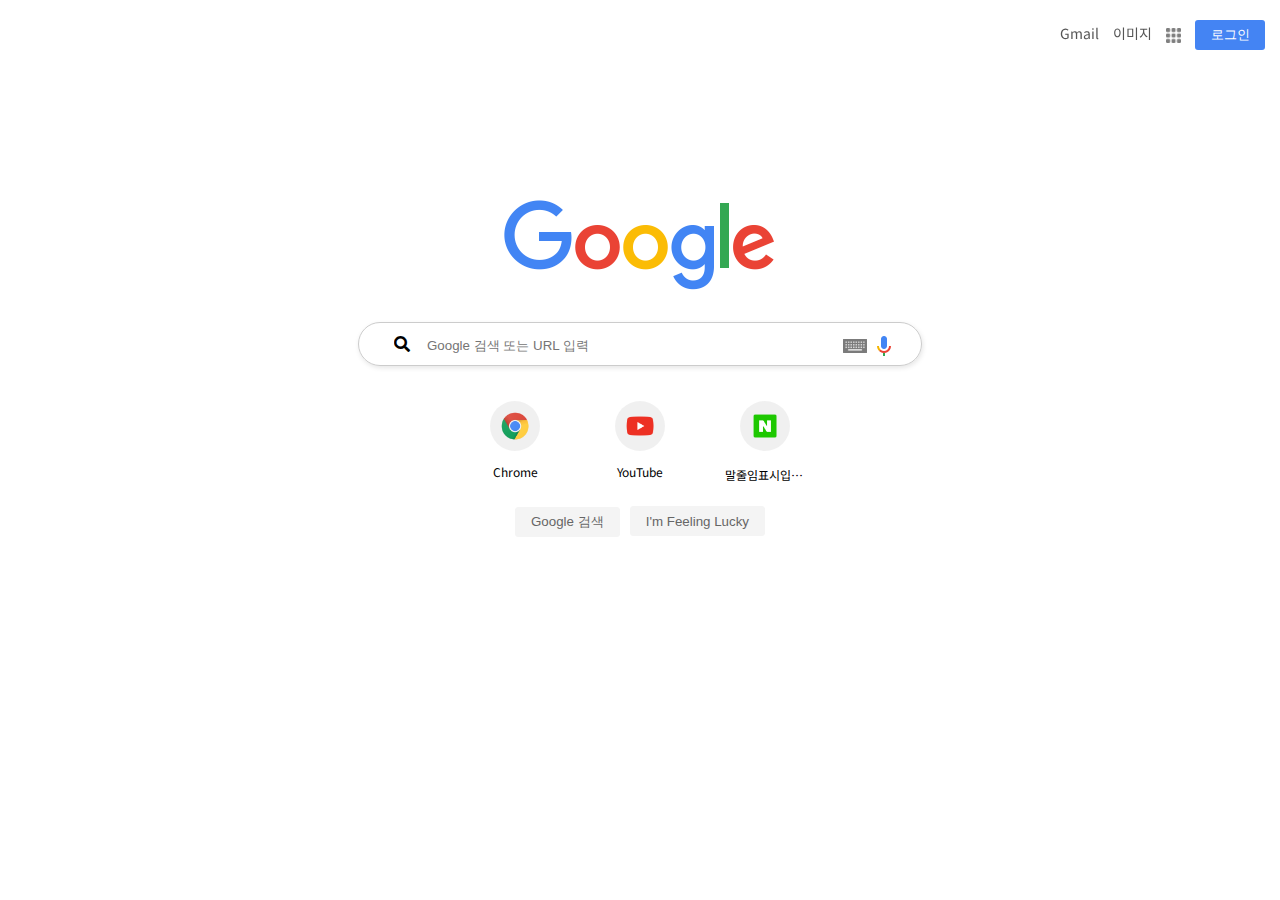
<file: google526/index.html>
<!DOCTYPE html>
<html lang="ko">
  <head>
    <meta charset="UTF-8" />
    <title>Google</title>
    <!-- favicon -->
    <link rel="icon" href="images/googleg_standard_color_128dp.png" />
    <link rel="stylesheet" href="css/reset.css" />
    <link rel="stylesheet" href="css/main.css" />
    <link rel="stylesheet" href="https://cdnjs.cloudflare.com/ajax/libs/font-awesome/5.15.3/css/all.min.css"/>
  </head>
  <body>
    <header>
      <nav>
        <a href="#" id="mail">Gmail</a>
        <a href="#" id="imgs">이미지</a>
        
        <a href="#" id="menu">
          <img src="images/free-icon-font-grid-3917002.png" alt="그리드" />
        <span></span></a>
        <a href="login.html"><button id="login">로그인</button>
        
        </a>
      </nav>
      <main>
        <div class="main_wrap">
          <img src="images/googlelogo_color_272x92dp.png" alt="로고이미지" />
          <div class="search_bar">
            <i class="fas fa-search"></i>
            <input type="text" placeholder="Google 검색 또는 URL 입력" />
            <a href="#">
              <img src="images/tia.png" alt="검색" />
            </a>
            <a href="#">
              <img
                src="images/googlemic_color_24dp.png"
                title="음성인식"
                alt="음성인식"
              />
            </a>
          </div>
          <div class="icon">
            <div class="under-icon">
              <ul class="web">
                  <li>
                    <img class="dote" src="images/dote2.png" alt="">
                      <div class="lo">
                        <img src="images/chorm.png" alt="">
                      </div>
                      <p>Chrome</p>
                  </li>
                  <li>
                    <img class="dote" src="images/dote2.png" alt="">
                      <div class="lo">
                        <img src="images/youtube.png" alt="">
                      </div>
                      <p>YouTube</p>
                  </li>
                  <li>
                    <img class="dote" src="images/dote2.png" alt="">
                      <div class="lo">
                        <img src="images/naver.png" alt="">
                      </div>
                      <span>말줄임표시입니당</span>
                  </li>
              </ul>
            </div>
            </div>
          <button>Google 검색</button>
          <button>I'm Feeling Lucky</button>
        </div>
      </main>
    </header>
  </body>
</html>
</file>
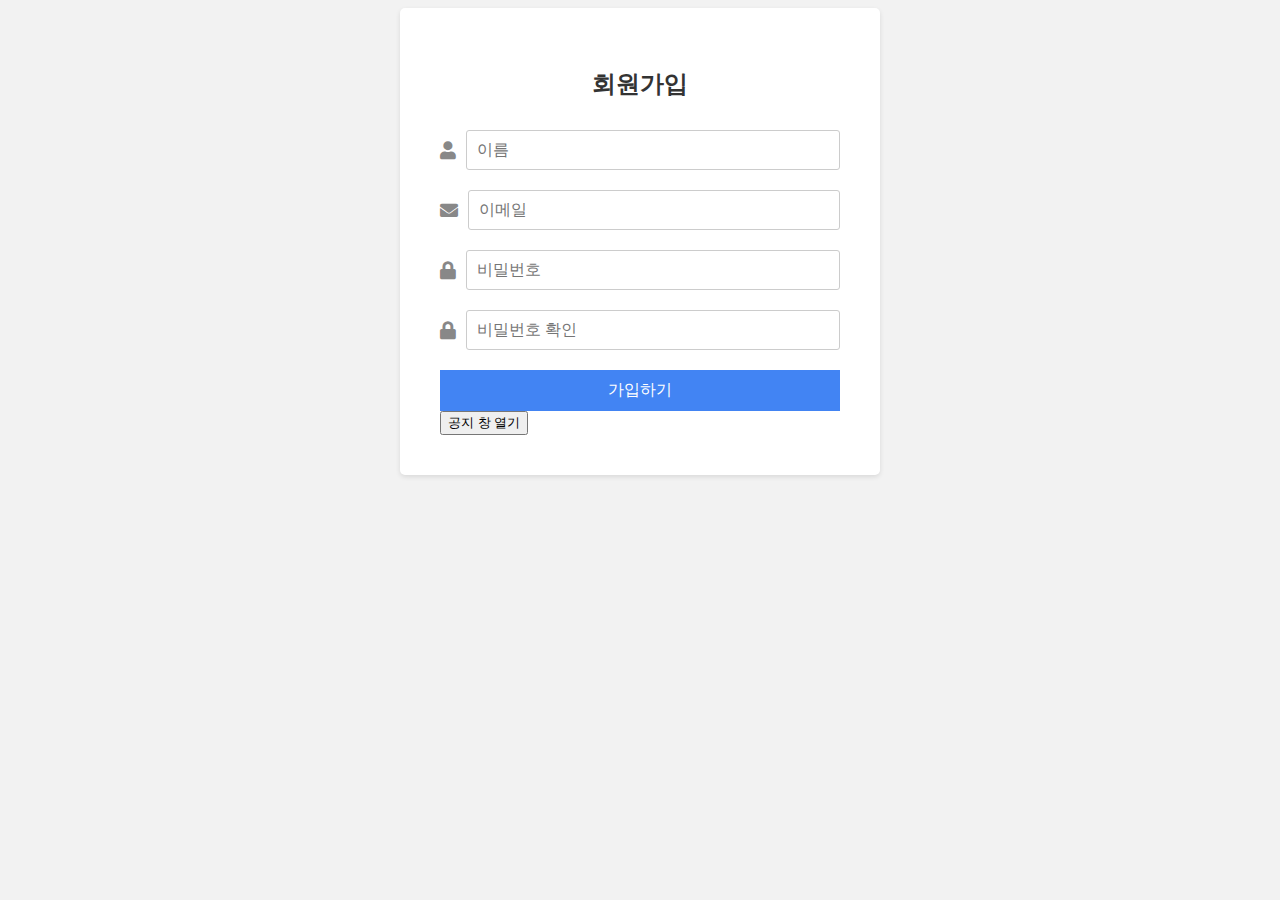
<file: google526/login.html>
<!DOCTYPE html>
<html lang="ko">
<head>
    <meta charset="UTF-8">
    <meta http-equiv="X-UA-Compatible" content="IE=edge">
    <meta name="viewport" content="width=device-width, initial-scale=1.0">
    <link rel="stylesheet" href="css/login.css">
    <link rel="stylesheet" href="https://cdnjs.cloudflare.com/ajax/libs/font-awesome/5.15.3/css/all.min.css"
    
    />
    <title>구글 회원가입</title>
</head>
<body>
    <div class="container">
    <h2>회원가입</h2>
    <form>
        <div class="input-group">
            <i class="fas fa-user"></i>
            <input type="text" placeholder="이름">
        </div>
        <div class="input-group">
            <i class="fas fa-envelope"></i>
            <input type="email" placeholder="이메일">
        </div>
        <div class="input-group">
            <i class="fas fa-lock"></i>
            <input type="password" placeholder="비밀번호">
        </div>
        <div class="input-group">
            <i class="fas fa-lock"></i>
            <input type="password" placeholder="비밀번호 확인">
        </div>
        <button type="submit">가입하기</button>
        <input type="button" value="공지 창 열기" onclick="window.open('notice.html')" >
    </form>
    </div>
</body>
</html>
</file>
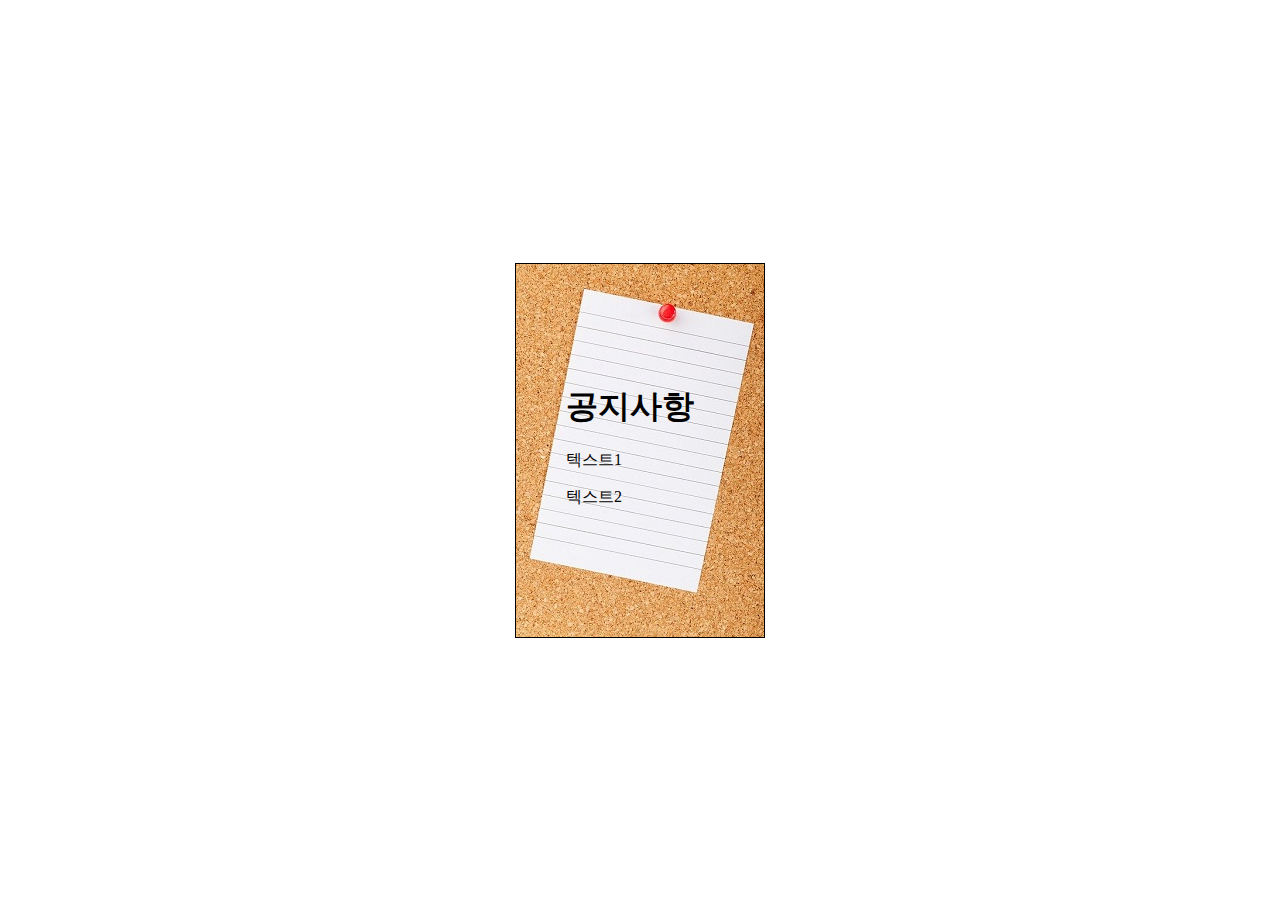
<file: google526/notice.html>
<!DOCTYPE html>
<html lang="ko">
<head>
    <meta charset="UTF-8">
    <meta http-equiv="X-UA-Compatible" content="IE=edge">
    <meta name="viewport" content="width=device-width, initial-scale=1.0">
    <link rel="stylesheet" href="css/notice.css">
    <title>공지 창 열기</title>
</head>
<body>
    <div id="container">
        <h1>공지사항</h1>
        <p>텍스트1</p>
        <p>텍스트2</p>
    </div>
</body>
</html>
</file>
<file: google526/css/main.css>
@charset "utf-8";
/* main.css */
@import url("https://fonts.googleapis.com/css?family=Noto+Sans+KR:400,700&display=swap");
/* header */
nav {
  /* background-color: chartreuse; */
  text-align: right;
  padding: 20px;
  position: fixed;
  width: 100%;
  top: 0;
  left: 0;
}

nav > * {
  font-family: "Noto Sans KR", sans-serif;
  font-size: 14px;
  text-decoration: none;
  color: #555;
  margin: 0 5px;
  position: relative;
  cursor: pointer;
}
nav a img {
  width: 15px;
}
#menu {
  opacity: 0.5;
}
#menu:hover{
  opacity: 0.8;
}
nav a #login {
  width: 70px;
  height: 30px;
  color: #fff;
  background-color: #4484f3;
  border: 0;
  border-radius: 3px;
  margin-right: 30px;
  cursor: pointer;
}
nav span{
  width: 30px;
  height: 30px;
  background-color: rgba(0, 0, 0, 0.2);
  border-radius: 50%;
  position: absolute;
  top: -3px;
  left: -7px;
  opacity: 0; /*안보이게*/ 
}
nav span:hover{
  opacity: 1; /*보이게*/
}
nav #mail:hover{
  text-decoration: underline;
} 
nav #imgs:hover{
  text-decoration: underline;
}
nav #login:hover{
  text-decoration: underline;
}
/* main_wrap */
.main_wrap {
  text-align: center;
  margin-top: 200px;
}
.search_bar {
  margin: 30px auto;
  width: 40%;
  max-width: 560px;
  border: 1px solid #ccc;
  /* background-color: aquamarine; */
  display: inline-block;
  padding: 3px 25px;
  border-radius: 100px;
  display: flex;
  align-items: baseline;
  box-shadow: 1px 2px 5px rgba(0, 0, 0, 0.1);
}
.search_bar a {
  text-decoration: none;
}
.search_bar a img {
  width: 24px;
  margin-left: 5px;
}
.search_bar > i {
  margin: 10px;
}
.search_bar input {
  width: 85%;
  border: 0;
  outline: none;
  margin-left: 5px;
}
.main_wrap > button {
  height: 30px;
  border: 0;
  padding: 0 15px;
  margin: 0 3px;
  background-color: #f4f4f4;
  border: 1px solid #f4f4f4;
  color: #666;
  border-radius: 3px;
  cursor: pointer;
}
.main_wrap > button:hover {
  border: 1px solid #ccc;
  color: #333;
  /* background: #fff; */
  background: linear-gradient(to bottom, #ffffff 0%, #f6f6f6 47%, #ededed 100%);
  box-shadow: 0px 1px 3px rgba(0, 0, 0, 0.2);
}

.icon > .under-icon{
    /* background-color: aqua; */
    width: 400px;
    height: 80px;
    margin-top: 20px;
    margin: 0 auto;
    margin-bottom: 30px;
}
.web{ /*ul*/
    /* background-color: yellow; */
    list-style: none;
    display: flex;
    width: 350px;
    height: 80px;
    justify-content: space-between;
    margin: 0 auto;
}
.web > li{
    /* background-color: wheat; */
    width: 90px;
    text-align: center;
    padding: 5px;
    font-size: 12px;
    font-family: 'Noto Sans KR', sans-serif;
    font-weight: 300px;
    position: relative;
}
.web > li > .lo{
    display: flex;
    flex-direction: column;
    justify-content: center;
    align-items: center;
    background-color: rgba(182, 182, 182, 0.212);
    border-radius: 50%;
    margin-bottom: 10px;
    margin-left: 10px;
    width: 50px;
    height: 50px;
    margin: auto;
    margin-bottom: 15px;
}
.web > li:hover{
  background-color: #8888881a;
  width: 90px;
  height: 90px;
  border-radius: 0px;
  

}
.under-icon > .web > li > .lo > img{
    width: 30px;
}
.web > li > .dote{
  width: 25px;
  position: absolute;
  top: 10px;
  left: 80px;
  opacity: 0;
}
.web > li:hover > .dote{
  opacity: 1;
}
.web > li > span{
  text-align: center;
  font-size: 12px;
  color: rgb(0, 0, 0);
  line-height: 17px;
  white-space: nowrap; /*줄 바꿈 방지*/
  overflow: hidden; /*넘김 처리*/
  text-overflow: ellipsis; /*말줄임표*/
  max-width: 80px;
  /* background-color: yellow; */
  /* width: 80px; */
  display: inline-block;
}
</file>
<file: google526/css/login.css>
@charset "utf-8";
body{
    background-color: #f2f2f2;
    font-family: Arial, Helvetica, sans-serif;
}
.container{
    background-color: #fff;
    padding: 40px;
    margin: 0 auto;
    border-radius: 5px;
    max-width: 400px;
    box-shadow: 0 2px 5px rgba(0, 0, 0, 0.1);
}
h2{
    text-align: center;
    margin-bottom: 30px;
    color: #333;
}
.input-group{
    display: flex;
    align-items: center;
    margin-bottom: 20px;
}
.input-group i{
    color: #888;
    font-size: 18px;
    margin-right: 10px;
}
.input-group input{
    width: 100%;
    padding: 10px;
    font-size: 16px;
    border-radius: 3px;
    border: 1px solid#ccc;
    outline: none;
}
button[type=submit]{
    display: block;
    width: 100%;
    padding: 10px;
    text-align: center;
    font-size: 16px;
    color: #fff;
    background-color: #4284f3;
    border: none;

}
button[type=submit]:hover{
    background-color:#196cfa ;
}
</file>
<file: google526/css/notice.css>
@charset "utf-8";
*{
    box-sizing: border-box;
}
body{
    display: flex;
    justify-content: center;
    align-items: center;
    margin: 0;
    min-height: 100vh;
}
#container{
    width: 250px;
    height: 375px;
    padding: 100px 50px;
    border: 1px solid black;
    background: url(../images/note.jpg) no-repeat left top;
    background-size: auto;
    
}
</file>
